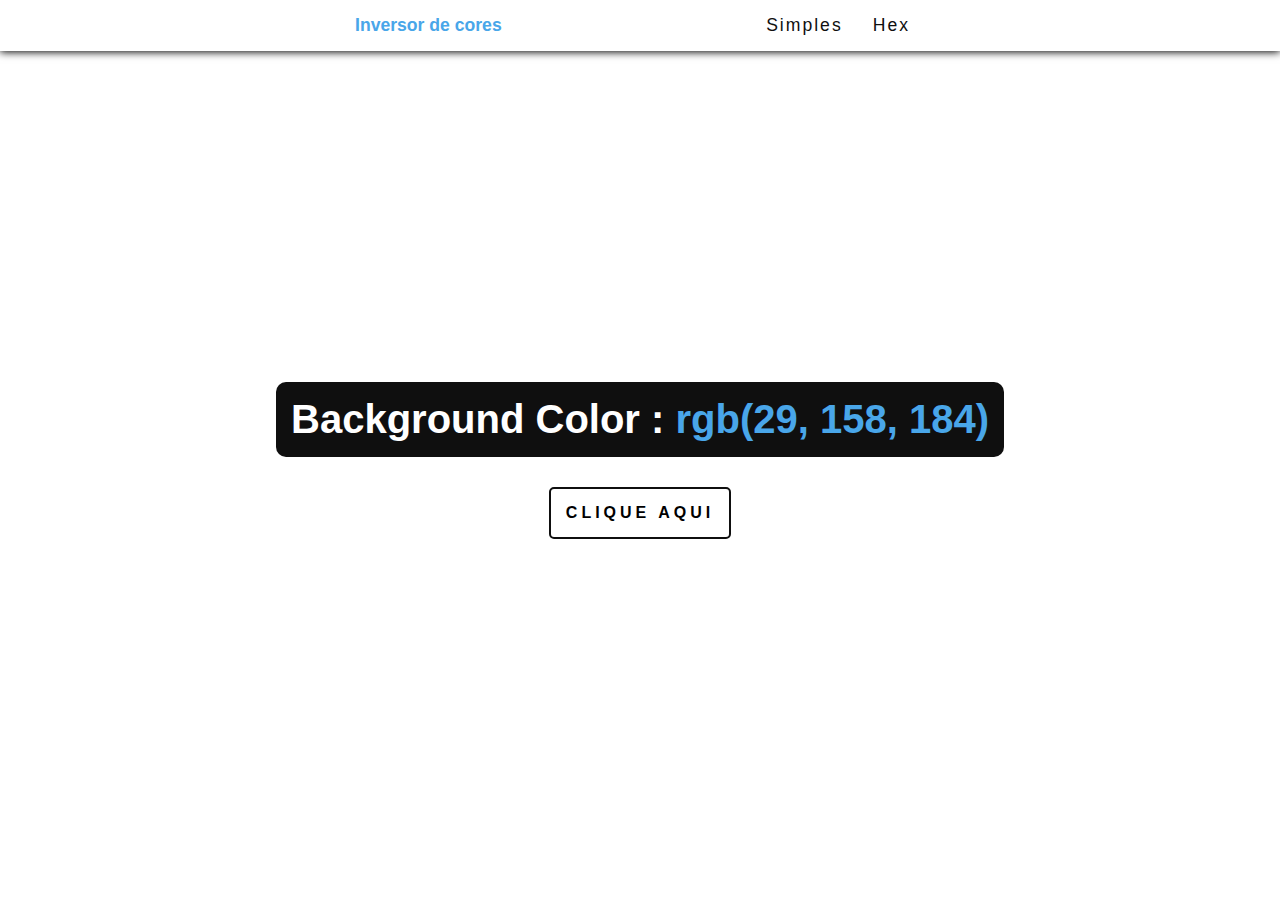
<file: 01 - Color Flipper/index.html>
<!DOCTYPE html>
<html lang="en">
<head>
    <meta charset="UTF-8">
    <meta http-equiv="X-UA-Compatible" content="IE=edge">
    <meta name="viewport" content="width=device-width, initial-scale=1.0">
    <link rel="stylesheet" href="./assets/css/style.css">
    <title>Inversor de cores</title>
</head>
<body>
    <header>
        <nav>
            <h4>Inversor de cores</h4>
            <ul>
                <li><a href="./main.html">Simples</a></li>
                <li><a href="./hex.html">Hex</a></li>
            </ul>
        </nav>
    </header>
    <main>
        <div class="container">
            <h2>Background Color : 
                <span class="color">rgb(29, 158, 184)</span>
            </h2>
            <button id="btn">CLIQUE AQUI</button>
        </div>
    </main>
    <script src="./index.js"></script>
</body>
</html>
</file>
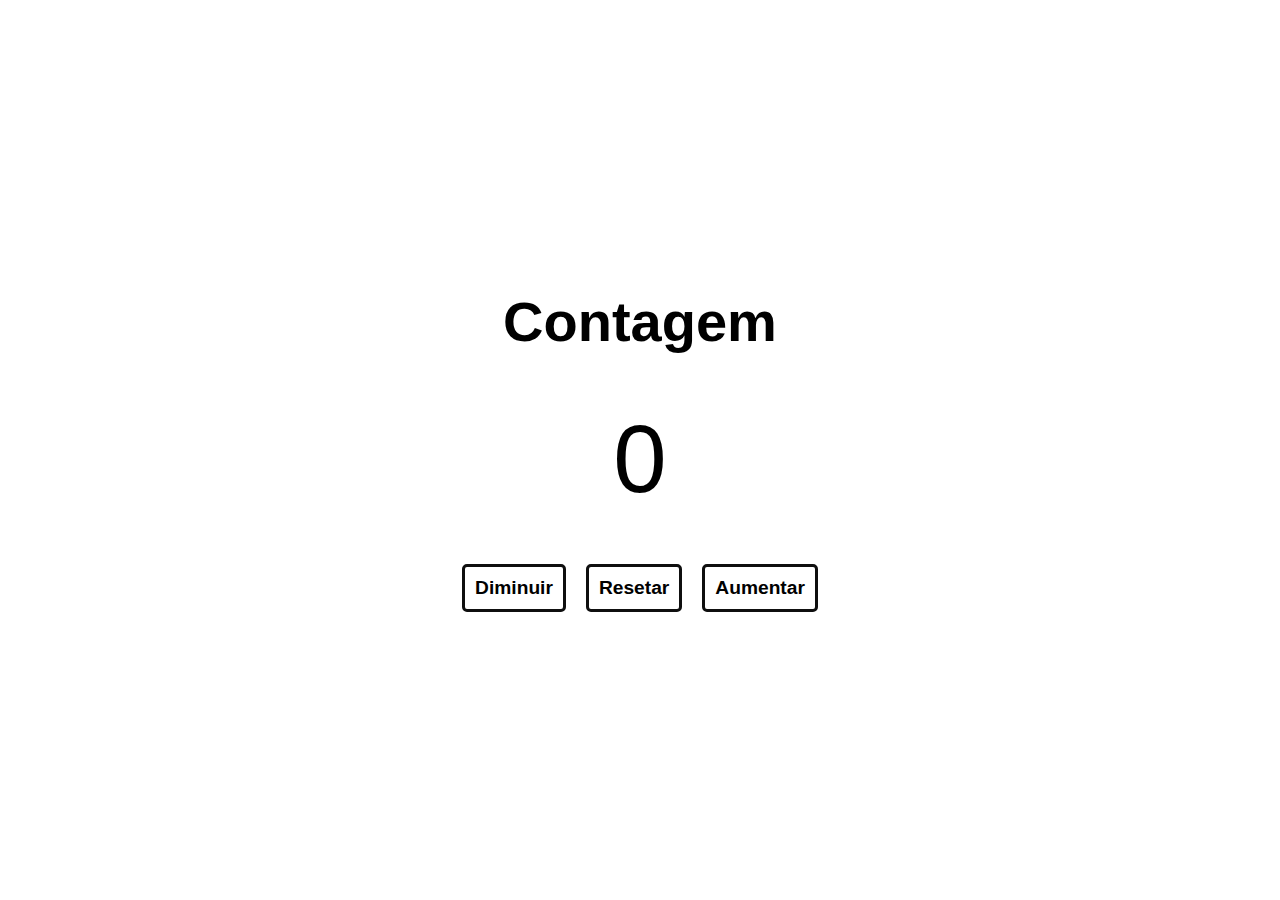
<file: 02 - Counter/index.html>
<!DOCTYPE html>
<html lang="en">
<head>
    <meta charset="UTF-8">
    <meta http-equiv="X-UA-Compatible" content="IE=edge">
    <meta name="viewport" content="width=device-width, initial-scale=1.0">
    <link rel="stylesheet" href="./assets/css/style.css">
    <title>Contar</title>
</head>
<body>
    <main>
        <div class="container">
            <h2>Contagem</h2>
            <span id="value">0</span>
            <div class="btns">
                <button class="btn diminuir" id="pqp">Diminuir</button>
                <button class="btn resetar">Resetar</button>
                <button class="btn aumentar">Aumentar</button>
            </div>
        </div>
    </main>
    <script src="./script.js"></script>
</body>
</html>
</file>
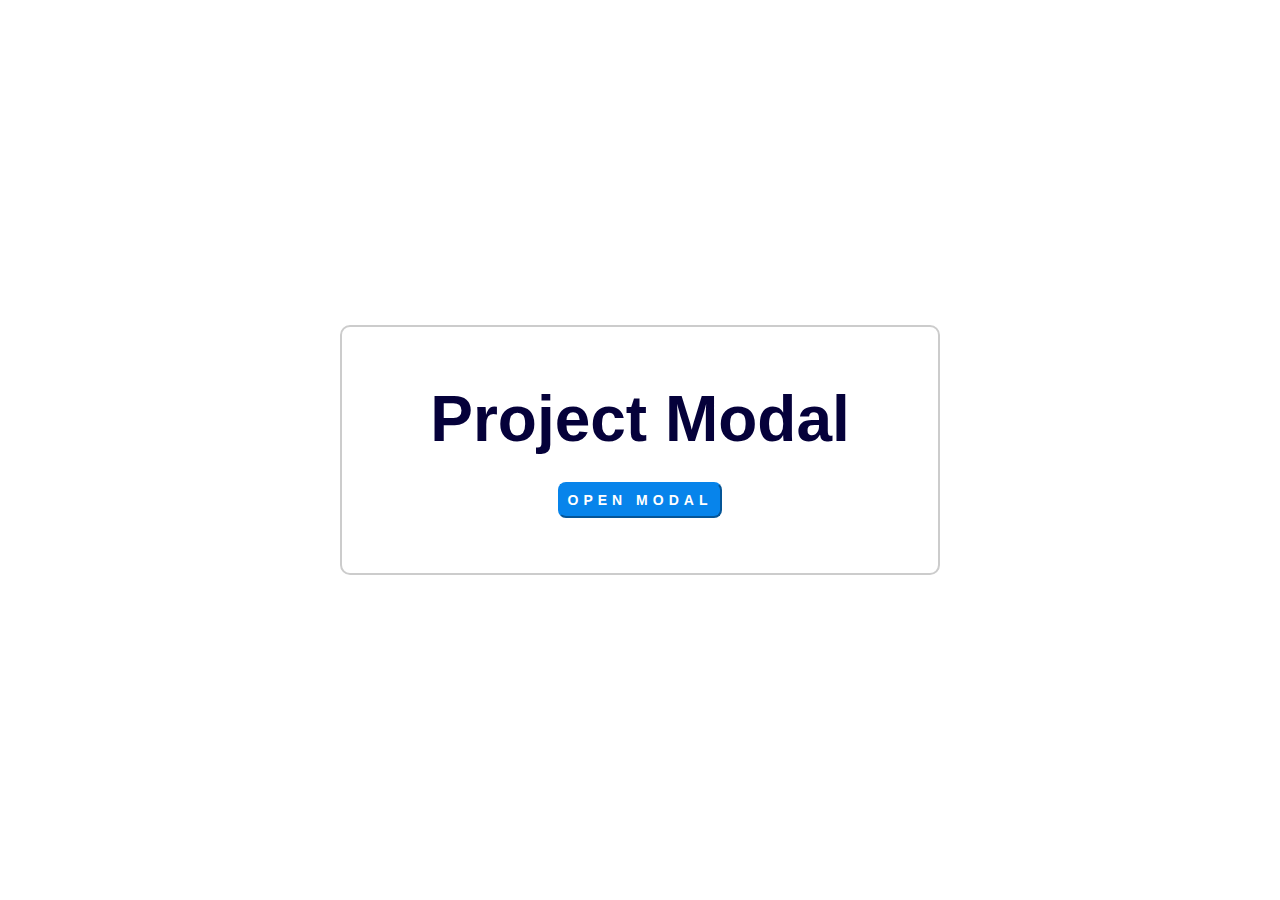
<file: 04 - Modal/index.html>
<!DOCTYPE html>
<html lang="en">
<head>
    <meta charset="UTF-8">
    <meta http-equiv="X-UA-Compatible" content="IE=edge">
    <meta name="viewport" content="width=device-width, initial-scale=1.0">
    <link rel="stylesheet" href="./assets/css/style.css">
    <title>Modal</title>
</head>
<body>
    <header>
        <div class="container">
            <div class="banner">
                <h2>Project Modal</h2>
                <button class="modal-open">OPEN MODAL</button>
            </div>
        </div>
    </header>
    <div class="modal-overlay">
        <div class="modal-container">
            <h3>Conteúdo Modal</h3>
            <button class="modal-close">X</button>
        </div>
    </div>
    <script src="./script.js"></script>
</body>
</html>
</file>
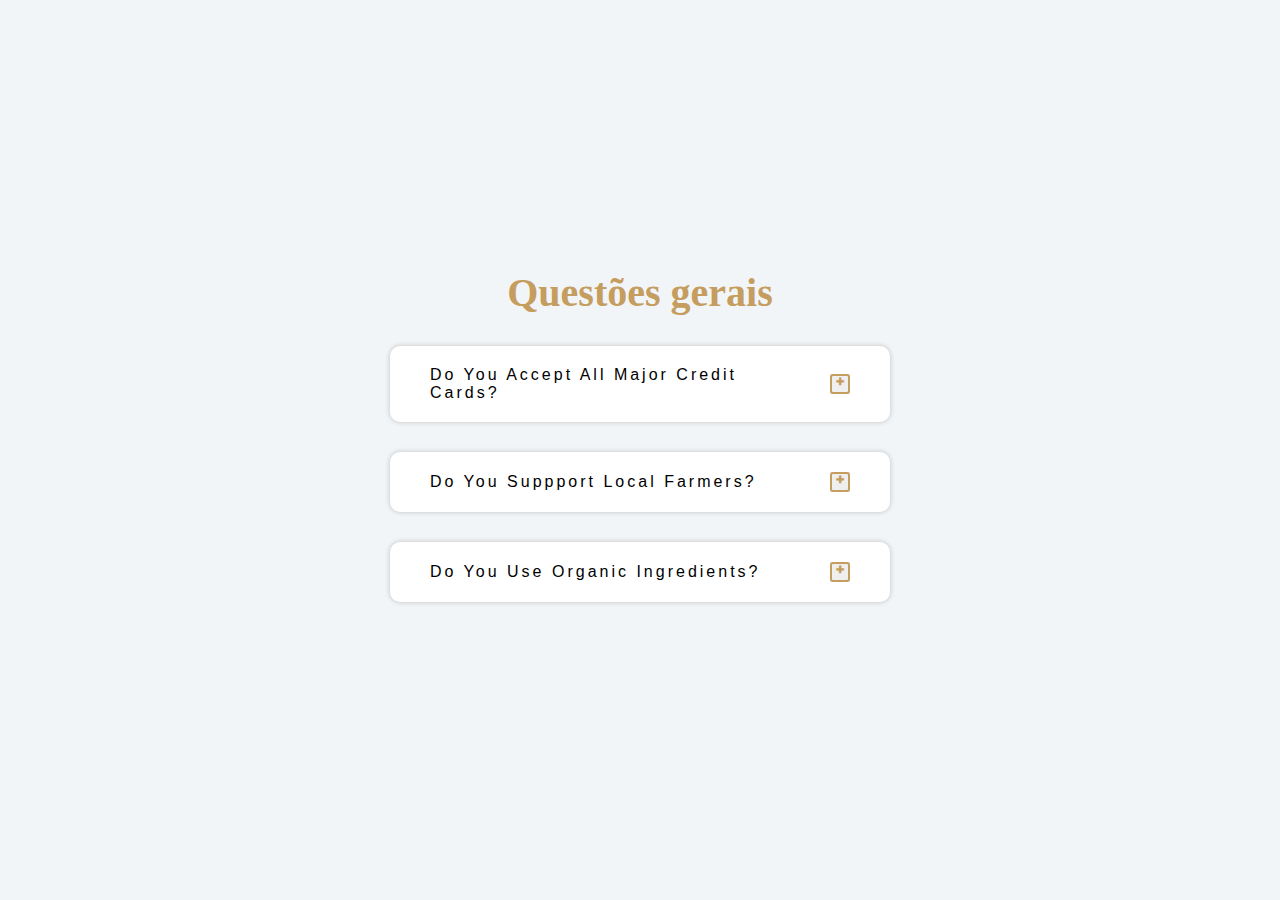
<file: 05 - Questions/index.html>
<!DOCTYPE html>
<html lang="en">
<head>
    <meta charset="UTF-8">
    <meta http-equiv="X-UA-Compatible" content="IE=edge">
    <meta name="viewport" content="width=device-width, initial-scale=1.0">
    <link rel="stylesheet" href="./assets/css/style.css">
    <title>Contar</title>
</head>
<body>
    <main>            
        <h2>Questões gerais</h2>
        <div class="items">
            <article class="question">
                <div class="title">
                    <p>Do You Accept All Major Credit Cards?</p> 
                    <button class="btns">
                      <span  class="btn" id="open">✚</span>
                      <span  class="btn" id="close">–</span>
                    </button> 
                </div>
                <div class="text">
                    <p> Lorem ipsum dolor sit, amet consectetur adipisicing elit. 
                        Ullam magni, hic quod molestias doloribus explicabo odit necessitatibus enim 
                        dolorem.
                    </p>
                </div>
            </article>
            <article class="question">
                <div class="title">
                    <p>Do You Suppport Local Farmers? </p>   
                    <button class="btns">
                        <span class="btn" id="open">✚</span>
                        <span class="btn" id="close">–</span>
                    </button>
                </div>
                <div class="text">
                    <p> Lorem ipsum dolor sit, amet consectetur adipisicing elit. 
                        Ullam magni, hic quod molestias doloribus explicabo odit necessitatibus enim 
                        dolorem numquam adipisci consectetur.
                    </p>
                </div>
            </article>
            <article class="question">
                <div class="title">
                    <p>Do You Use Organic Ingredients?</p>
                    <button class="btns">
                         <span class="btn" id="open">✚</span>
                         <span class="btn" id="close">–</span>
                    </button> 
                </div>
                <div class="text">
                    <p> Lorem ipsum dolor sit, amet consectetur adipisicing elit. 
                        Ullam magni, hic quod molestias doloribus explicabo odit necessitatibus enim 
                        dolorem numquam adipisci.
                    </p>
                </div>
            </article>
        </div>
    </main>
    <script src="./script.js"></script>
</body>
</html>
</file>
<file: 01 - Color Flipper/assets/css/style.css>
*{
    margin: 0;
    padding: 0;
    box-sizing: border-box;
    font-family: Arial, Helvetica, sans-serif;
    text-decoration: none;
    list-style: none;
}

header{
    box-shadow: 0px 1px 8px #000;
    width: 100vw;
    background-color: #fff;

}
nav{
    max-width: 600px;
    margin: auto;
    padding: 15px;
    color: rgb(29, 158, 184);
}
nav{
    display: flex;
    justify-content: space-between;
}
ul{
    display: flex;
}
li{
    margin:0 15px;
}
li a{
    font-size: 1.1em;
    color: #0f0f0f;
    font-weight: 400;
    letter-spacing: 2px;
}
li a:hover{
    color: #49A6E9;
}
main{
    min-height: calc(100vh - 51px);
    display:flex;
}
.container{
    text-align: center;
    max-width: 900px;
    margin: auto;
}

h2{
    font-size: 2.5em;
    background-color: #0f0f0f;
    color: #fff;
    padding: 15px;
    border-radius: 10px;
}
h4{
    font-size: 1.1em;
    color: #49A6E9;
}
span{
    color: #49A6E9;
}
#btn{
    border: 2px solid #0f0f0f;
    background-color: transparent;
    padding: 15px;
    border-radius: 5px;
    font-size: 1em;
    cursor: pointer;
    font-weight: 600;
    margin: 30px 0;
    transition: 0.5s  ease-in;
    letter-spacing: 4px;
}
#btn:hover{
    background-color: #0f0f0f;
    color: #fff;
    transition: 0.5s  ease-in-out;

}
</file>
<file: 02 - Counter/assets/css/style.css>
*{
    margin: 0;
    padding: 0;
    box-sizing: border-box;
    font-family: Arial, Helvetica, sans-serif;
}
main{
    height: 100vh;
    display: flex;
    align-items: center;
}
h2{
    font-size: 3.5em;
}
.container{
    max-width: 800px;
    margin: auto;
    text-align: center;
}

.btn{
    background-color: transparent;
    border: 3px solid #0f0f0f;
    padding: 10px;
    font-size: 1.2em;
    border-radius: 5px;
    transition: 0.2s;
    cursor: pointer;
    margin:0 10px;
    font-weight: bold;
}
.btn:hover{
    transition: 0.2s;
    background-color: #0f0f0f;
    color: #fff;
}
.btns{
    display: flex;
    justify-content: space-aroud;
}
span{
    display: block;
    margin: 50px 0;
    font-size: 6em;
}
</file>
<file: 04 - Modal/assets/css/style.css>
*{
    margin: 0;
    padding: 0;
    box-sizing: border-box;
    font-family: sans-serif;
}
header{
    display: flex;
    justify-content: center;
    align-items: center;
    text-align: center;
    height: 100vh;
}
h2{
    font-size: 4em;
    color: #05013a;
}
h3{
    font-size: 3em;
}
.banner{
    padding: 30px;
    display: flex;
    flex-direction: column;
    justify-content: space-evenly;
    align-items: center;
    width: 600px;
    height: 250px;
    border: 2px solid #ccc;
    border-radius: 10px;
}
.modal-open{
    padding: 8px;
    background-color: #0784eb;
    color: #fff;
    font-weight: 600;
    font-size: 0.875em;
    border-radius: 8px;
    border-color: #0784eb;
    transition: 1s;
    cursor: pointer;
    letter-spacing: 5px;
}
.btn:hover{
    background-color: transparent;
    color: #0784eb;
}
.modal-overlay{
    position: fixed;
    top: 0;
    left: 0;
    width: 100%;
    height: 100%;
    background-color: rgba(73,166,223,0.5);
    display: grid;
    place-items: center;
    visibility: hidden;
    z-index: -11;
}
.modal-container{
    padding: 30px;
    position: relative;
    display: flex;
    flex-direction: column;
    justify-content: space-evenly;
    align-items: center;
    width: 600px;
    height: 200px;
    border: 2px solid #ccc;
    border-radius: 10px;
    margin: auto;   
    background-color: #fff;
}
.modal-close{
    display: block;
    position: absolute;
    right: 25px;
    top: 15px;
    display: block;
    font-size: 2.5em;
    color: #f00000;
    cursor: pointer;
    background-color: transparent;
    border: 0;

}
.modal-close:hover{
    transform: scale(1.1);
}
.open-modal{
    visibility: visible;
    z-index: 10;
}
</file>
<file: 05 - Questions/assets/css/style.css>
*{
    margin: 0;
    padding: 0;
    box-sizing: border-box;
    font-family: -apple-system, BlinkMacSystemFont, 'Segoe UI', Roboto, Oxygen, Ubuntu, Cantarell, 'Open Sans', 'Helvetica Neue', sans-serif;
}
body{
    background-color: #F1F5F8;
}
main{
    display: flex;
    flex-direction: column;
    justify-content: center;
    align-items: center;
    height: 100vh;
    max-width: 800px;
    margin: auto;
}
h2{
    font-family: cursive;
    color: #C59D5F;
    font-size: 2.5em;
}

.question{
    margin: 30px 0;
    background-color: #FFFFFF;
    padding: 20px 40px;
    border-radius: 10px;
    box-shadow: 0 0 5px #c0bfbf;
    max-width: 500px;
}
.title{
    display: flex;
    justify-content: space-between;
    align-items: center;
}
.title p{
    letter-spacing: 3px;
    font-size: 1em;
    margin-right: 30px;
}
button{
    border: 0;
}
.btn{
    display: block;
    border: 2px solid #C59D5F;
    font-size: 0.75em;
    font-weight: bolder;
    text-align: center;
    color: #C59D5F;
    width: 20px;
    height: 20px;
    cursor: pointer;
    transition: 0.6s all;
    border-radius: 3px;
}
.btn:hover{
    transform: rotate(90deg);
}

#close{
    display: none;
}
.show-text #open{
    display: none;
}
.show-text #close{
    display: block;
}
.text{
    display: none;
}
.show-text .text{
    transition: 1s all;

    display: block;
    margin-top: 10px;
    border-top: 2px solid #c0bfbf;
    padding-top: 10px;
}
</file>
